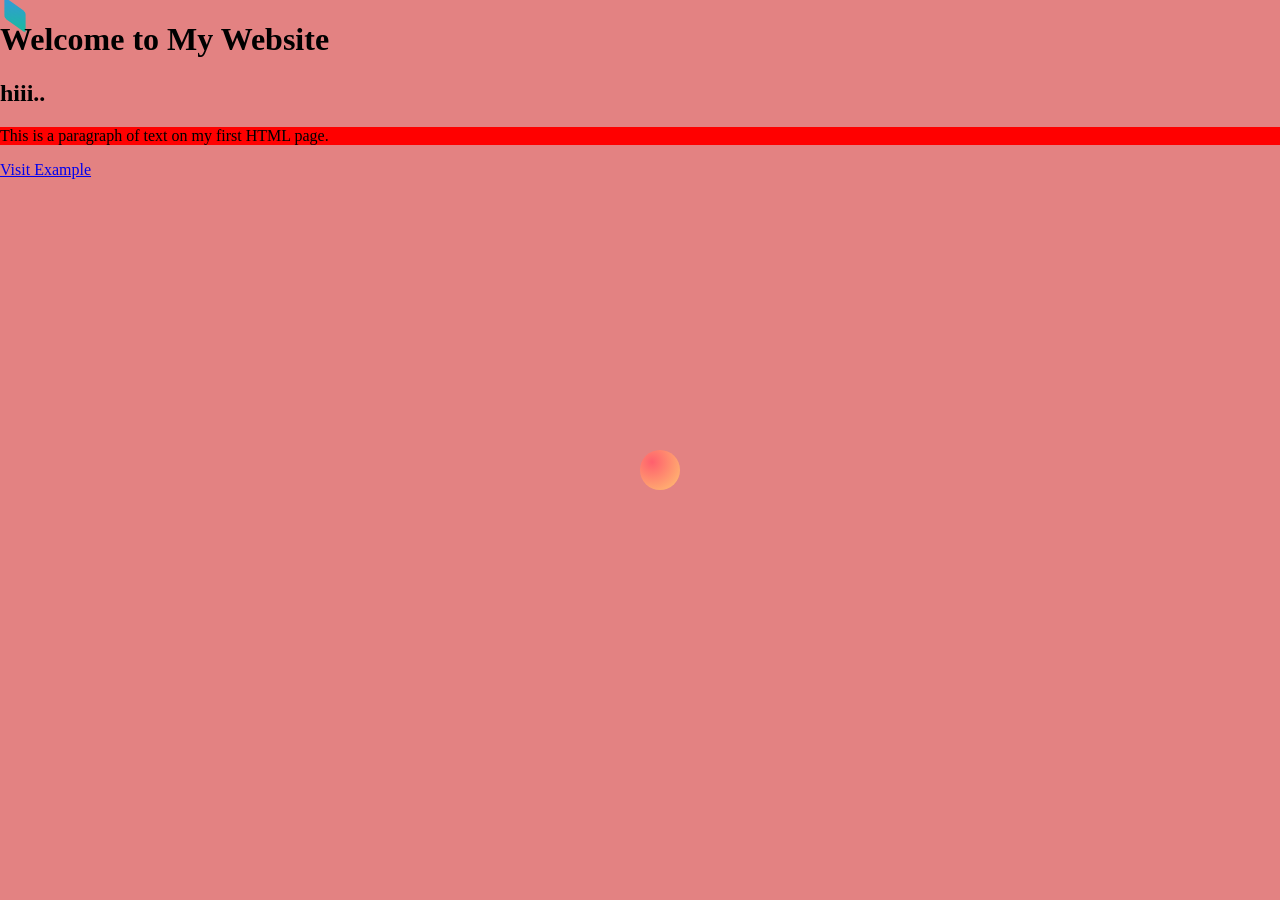
<file: index.html>
<!DOCTYPE html>
<html lang="en">
<head>
  <meta charset="UTF-8">
  <meta name="viewport" content="width=device-width, initial-scale=1.0">
  <title>My First HTML Page</title>
  <link rel="stylesheet" href="style.css">
</head>
<body>

  <h1 class="animated-heading">Welcome to My Website</h1>
  <h2 class="animated-heading">hiii..
  </h2>
  <p>This is a paragraph of text on my first HTML page.</p>
  <a href="https://example.com">Visit Example</a>

  <div class="bubbles">
  <span style="--i:11;"></span>
  <span style="--i:18;"></span>
  <span style="--i:25;"></span>
  <span style="--i:10;"></span>
  <span style="--i:17;"></span>
  <span style="--i:14;"></span>
  <span style="--i:22;"></span>
  <span style="--i:19;"></span>
  <span style="--i:15;"></span>
  <span style="--i:23;"></span>
</div>
<div class="cube-container">
  <div class="cube"></div>
</div>
<div class="ball"></div>



</body>
</html>
</file>
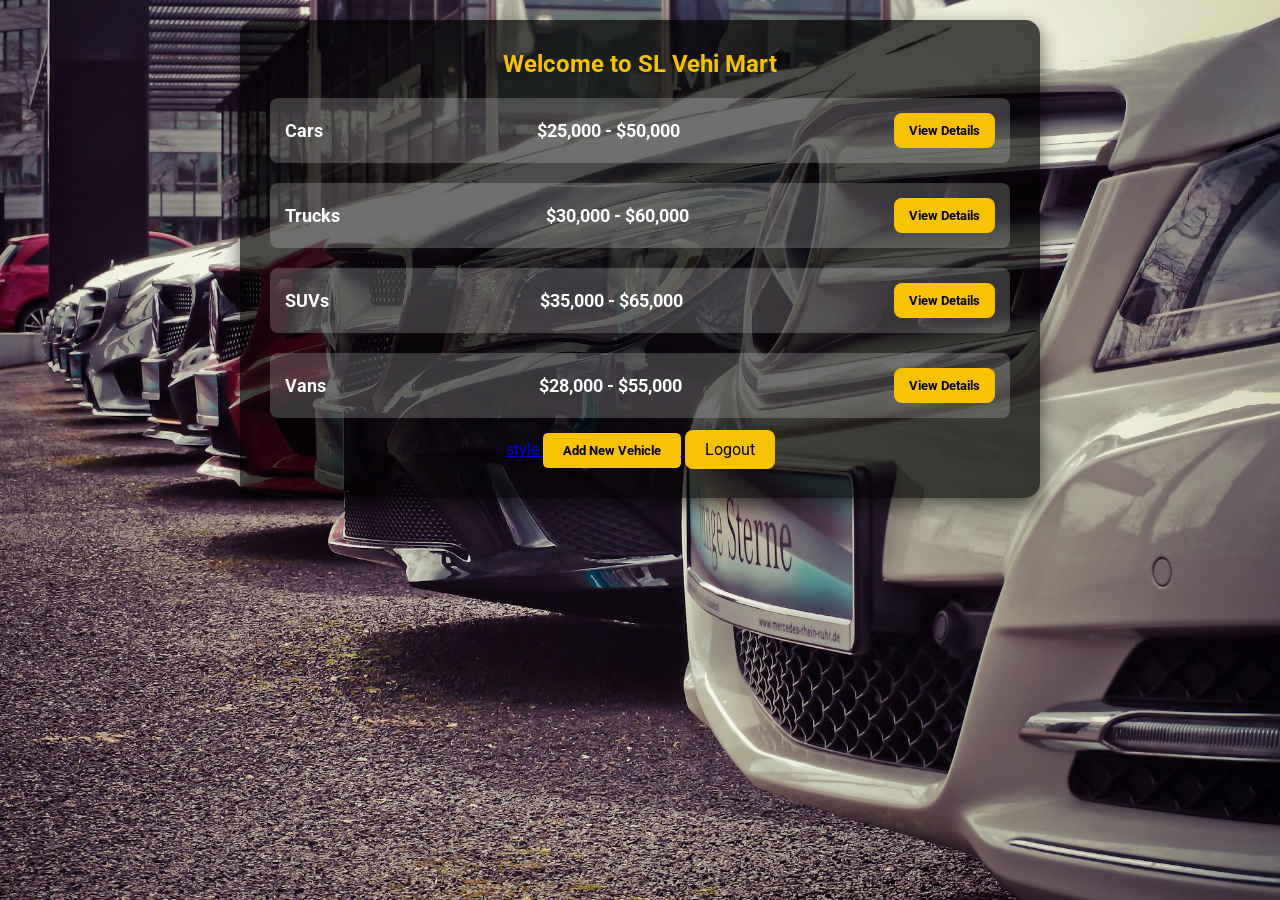
<file: dashboard.html>
<!DOCTYPE html>
<html lang="en">
<head>
  <meta charset="UTF-8" />
  <meta name="viewport" content="width=device-width, initial-scale=1.0"/>
  <title>SL Vehi Mart - Dashboard</title>
  <link href="https://fonts.googleapis.com/css2?family=Roboto:wght@400;700&display=swap" rel="stylesheet"/>
  <style>
    * {
      margin: 0;
      padding: 0;
      box-sizing: border-box;
      font-family: 'Roboto', sans-serif;
    }

    body {
      background-image: url(back.jpeg);
      background-size: cover;
      background-position: center;
      display: flex;
      flex-direction: column;
      align-items: center;
      padding: 20px;
      min-height: 100vh;
    }

    .dashboard-container {
      background-color: rgba(0, 0, 0, 0.7);
      padding: 30px;
      border-radius: 15px;
      width: 100%;
      max-width: 800px;
      color: white;
      box-shadow: 0 8px 20px rgba(0, 0, 0, 0.6);
      text-align: center;
    }

    h2 {
      margin-bottom: 20px;
      color: #f7c200;
    }

    .category {
      margin-top: 20px;
      padding: 15px;
      border-radius: 8px;
      background-color: rgba(255, 255, 255, 0.2);
      display: flex;
      justify-content: space-between;
      align-items: center;
      font-size: 18px;
      margin-bottom: 15px;
    }

    .category span {
      font-weight: bold;
    }

    .category button {
      padding: 10px 15px;
      background-color: #f7c200;
      color: #000;
      font-weight: bold;
      border: none;
      border-radius: 8px;
      cursor: pointer;
      transition: background-color 0.3s;
    }

    .category button:hover {
      background-color: #ffdd00;
    }

    .logout {
      margin-top: 30px;
      padding: 10px 20px;
      background-color: #f7c200;
      color: #000;
      border: none;
      border-radius: 8px;
      font-size: 16px;
      cursor: pointer;
      text-decoration: none;
    }

    .logout:hover {
      background-color: #ffdd00;
    }
  </style>
</head>
<body>
  <div class="dashboard-container">
    <h2>Welcome to SL Vehi Mart</h2>

    <div class="category">
      <span>Cars</span>
      <span>$25,000 - $50,000</span>
      <button>View Details</button>
    </div>

    <div class="category">
      <span>Trucks</span>
      <span>$30,000 - $60,000</span>
      <button>View Details</button>
    </div>

    <div class="category">
      <span>SUVs</span>
      <span>$35,000 - $65,000</span>
      <button>View Details</button>
    </div>

    <div class="category">
      <span>Vans</span>
      <span>$28,000 - $55,000</span>
      <button>View Details</button>
    </div>
    <a href="third.html">
      style
  <button style="padding: 10px 20px; background-color: #f7c200; border: none; border-radius: 5px; font-weight: bold; cursor: pointer;">
    Add New Vehicle
  </button>
</a>


    <a href="login.html" class="logout">Logout</a>
  </div>
</body>
</html>
</file>
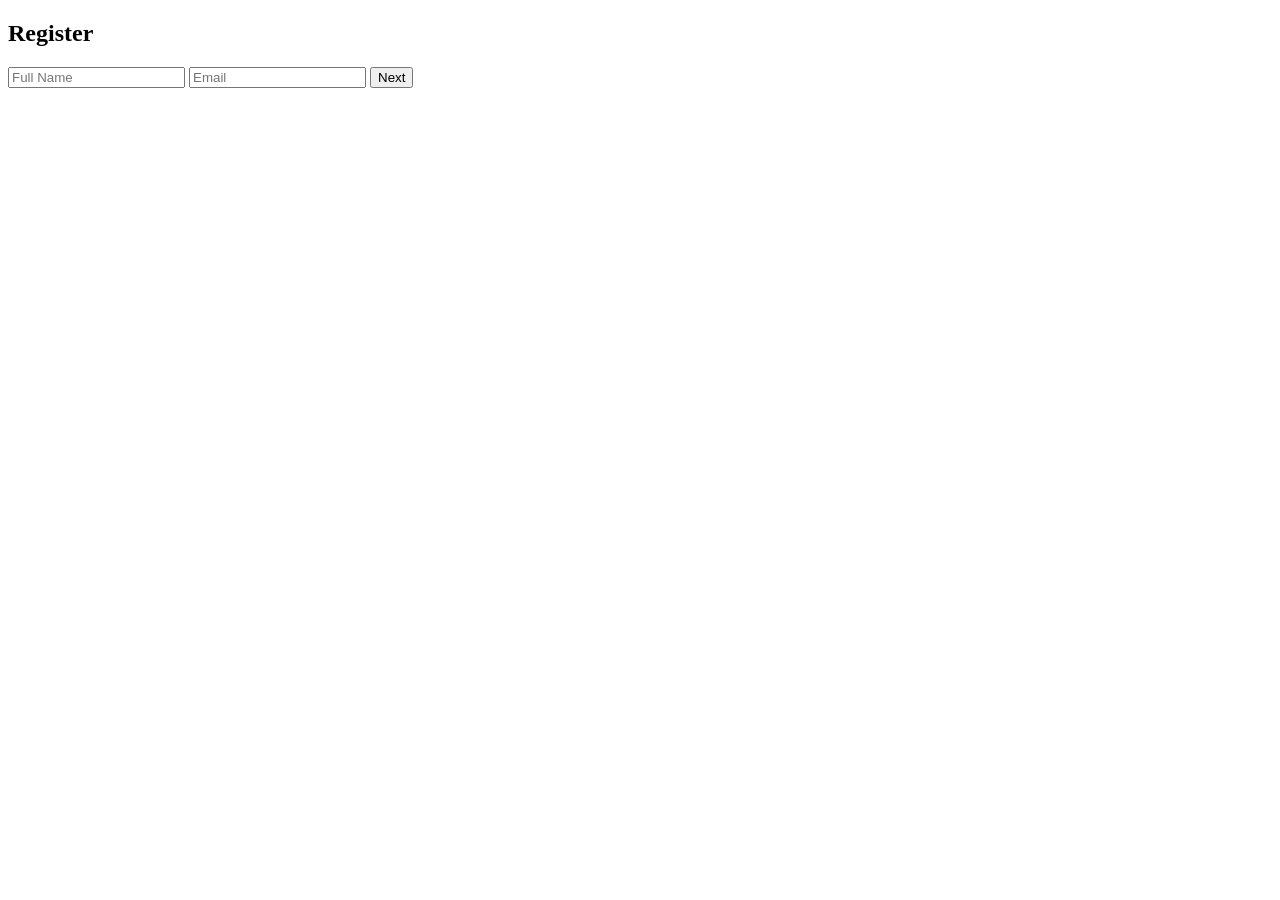
<file: more-info.html>
<!-- register.html -->
<!DOCTYPE html>
<html>
<head>
  <title>Register</title>
</head>
<body>
  <form action="more-info.html" method="GET">
    <h2>Register</h2>
    <input type="text" name="fullname" placeholder="Full Name" required />
    <input type="email" name="email" placeholder="Email" required />
    <input type="submit" value="Next" />
  </form>
</body>
</html>
</file>
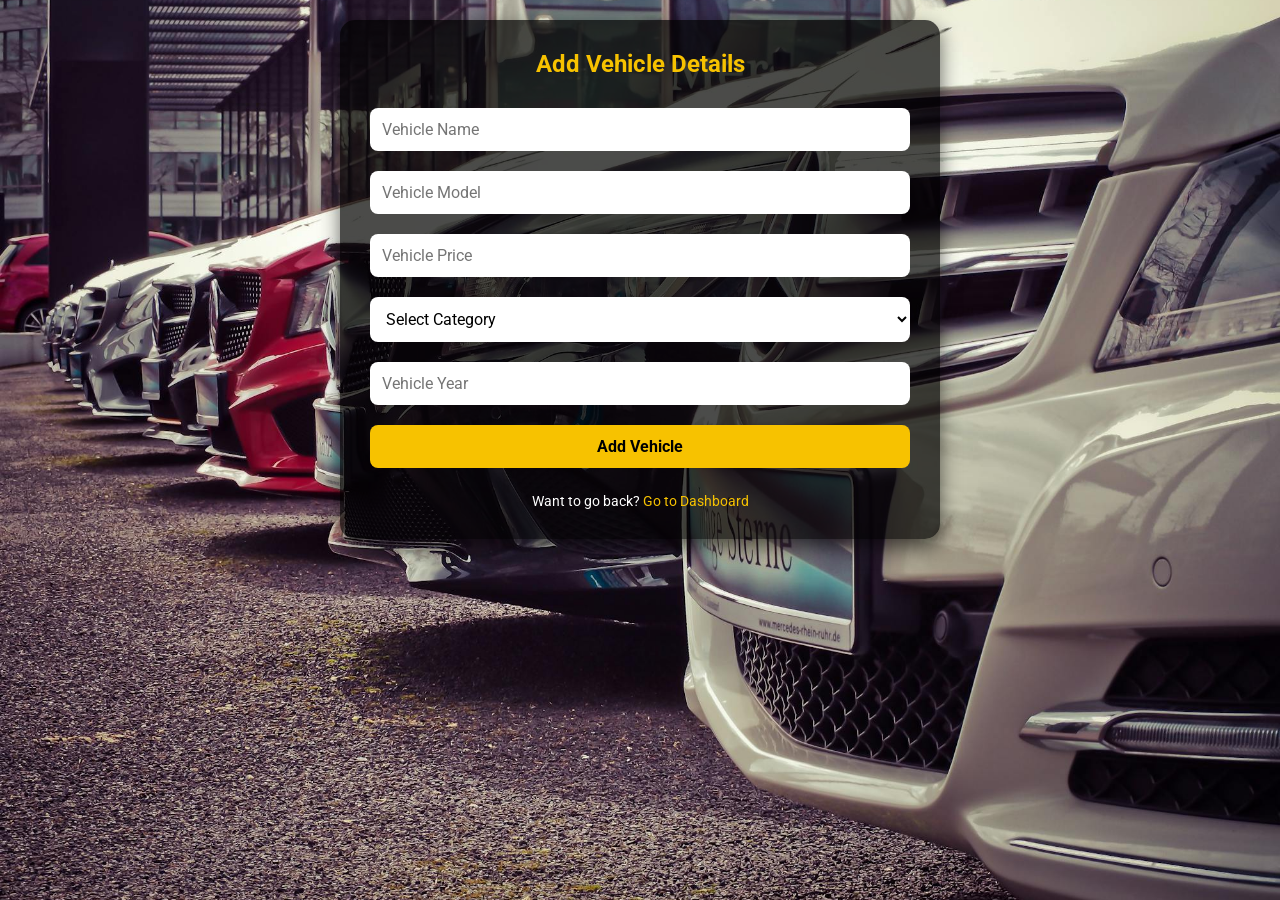
<file: third.html>
<!DOCTYPE html>
<html lang="en">
<head>
  <meta charset="UTF-8" />
  <meta name="viewport" content="width=device-width, initial-scale=1.0"/>
  <title>SL Vehi Mart - Add Vehicle</title>
  <link href="https://fonts.googleapis.com/css2?family=Roboto:wght@400;700&display=swap" rel="stylesheet"/>
  <style>
    * {
      margin: 0;
      padding: 0;
      box-sizing: border-box;
      font-family: 'Roboto', sans-serif;
    }

    body {
      background-image: url(back.jpeg);
      background-size: cover;
      background-position: center;
      display: flex;
      flex-direction: column;
      align-items: center;
      padding: 20px;
      min-height: 100vh;
    }

    .add-vehicle-container {
      background-color: rgba(0, 0, 0, 0.7);
      padding: 30px;
      border-radius: 15px;
      width: 100%;
      max-width: 600px;
      color: white;
      box-shadow: 0 8px 20px rgba(0, 0, 0, 0.6);
      text-align: center;
    }

    h2 {
      margin-bottom: 20px;
      color: #f7c200;
    }

    .add-vehicle-container input,
    .add-vehicle-container select {
      width: 100%;
      padding: 12px;
      margin: 10px 0;
      border: none;
      border-radius: 8px;
      font-size: 16px;
      background-color: #fff;
    }

    .add-vehicle-container input[type="submit"] {
      background-color: #f7c200;
      color: #000;
      font-weight: bold;
      cursor: pointer;
      transition: background-color 0.3s;
    }

    .add-vehicle-container input[type="submit"]:hover {
      background-color: #ffdd00;
    }

    .add-vehicle-container p {
      margin-top: 15px;
      font-size: 14px;
    }

    .add-vehicle-container a {
      color: #f7c200;
      text-decoration: none;
    }

    .add-vehicle-container a:hover {
      text-decoration: underline;
    }
  </style>
</head>
<body>
  <div class="add-vehicle-container">
    <h2>Add Vehicle Details</h2>
    <form action="#" method="POST">
      <input type="text" name="vehicle_name" placeholder="Vehicle Name" required />
      <input type="text" name="vehicle_model" placeholder="Vehicle Model" required />
      <input type="number" name="vehicle_price" placeholder="Vehicle Price" required />
      <select name="vehicle_category" required>
        <option value="">Select Category</option>
        <option value="Car">Car</option>
        <option value="Truck">Truck</option>
        <option value="SUV">SUV</option>
        <option value="Van">Van</option>
      </select>
      <input type="number" name="vehicle_year" placeholder="Vehicle Year" required />
      <input type="submit" value="Add Vehicle" />
    </form>
    <p>Want to go back? <a href="dashboard.html">Go to Dashboard</a></p>
  </div>
</body>
</html>
</file>
<file: style.css>
p{
  background-color: red;
}
.animated-heading {
  animation: slideFadeIn 1.5s ease-out forwards;
  opacity: 0;
  transform: translateY(-20px);
}

@keyframes slideFadeIn {
  to {
    opacity: 1;
    transform: translateY(0);
  }
}
.bubbles {
  position: fixed;
  width: 100%;
  height: 100%;
  z-index: -3;
  overflow: hidden;
  top: 0;
  left: 0;
}

.bubbles span {
  position: absolute;
  display: block;
  width: 20px;
  height: 20px;
  background: rgba(000, 000, 255, 0.15);

  bottom: -50px;
  border-radius: 50%;
  animation: rise 20s linear infinite;
  left: calc(100% * var(--i) / 25);
  animation-duration: calc(3s + var(--i) * 0.5s);
}

@keyframes rise {
  0% {
    transform: translateY(0) scale(1);
    opacity: 1;
  }
  100% {
    transform: translateY(-100vh) scale(0.5);
    opacity: 0;
  }
}
.cube-container {
  position: fixed;
  top: 0;
  left: 0;
  width: 100%;
  height: 100%;
  pointer-events: none; /* So it doesn’t block any clicks */
  z-index: -1;
  overflow: hidden;
}

.cube {
  width: 30px;
  height: 30px;
  background: linear-gradient(145deg, #3498db, #1abc9c);
  position: absolute;
  border-radius: 4px;
  transform: rotateX(45deg) rotateY(45deg);
  animation: floatBox 12s linear infinite alternate;
}

@keyframes floatBox {
  0% {
    transform: translate3d(0, 0, 0) rotateX(45deg) rotateY(45deg);
  }
  25% {
    transform: translate3d(70vw, 10vh, 0) rotateX(90deg) rotateY(0deg);
  }
  50% {
    transform: translate3d(30vw, 60vh, 0) rotateX(0deg) rotateY(180deg);
  }
  75% {
    transform: translate3d(80vw, 90vh, 0) rotateX(180deg) rotateY(90deg);
  }
  100% {
    transform: translate3d(0vw, 0vh, 0) rotateX(360deg) rotateY(360deg);
  }
}
body {
  margin: 0;
  overflow: hidden;
  background: #e38282; /* dark background for contrast */
}

.ball {
  position: absolute;
  top: 50%;
  left: 50%;
  width: 40px;
  height: 40px;
  background: radial-gradient(circle at 30% 30%, #ff5f6d, #ffc371);
  border-radius: 50%;
  animation: bounceBall 5s infinite linear;
}

@keyframes bounceBall {
  0% {
    transform: translate(0, 0);
  }
  20% {
    transform: translate(80vw, 10vh);
  }
  40% {
    transform: translate(60vw, 80vh);
  }
  60% {
    transform: translate(10vw, 70vh);
  }
  80% {
    transform: translate(20vw, 20vh);
  }
  100% {
    transform: translate(0, 0);
  }
}
</file>
